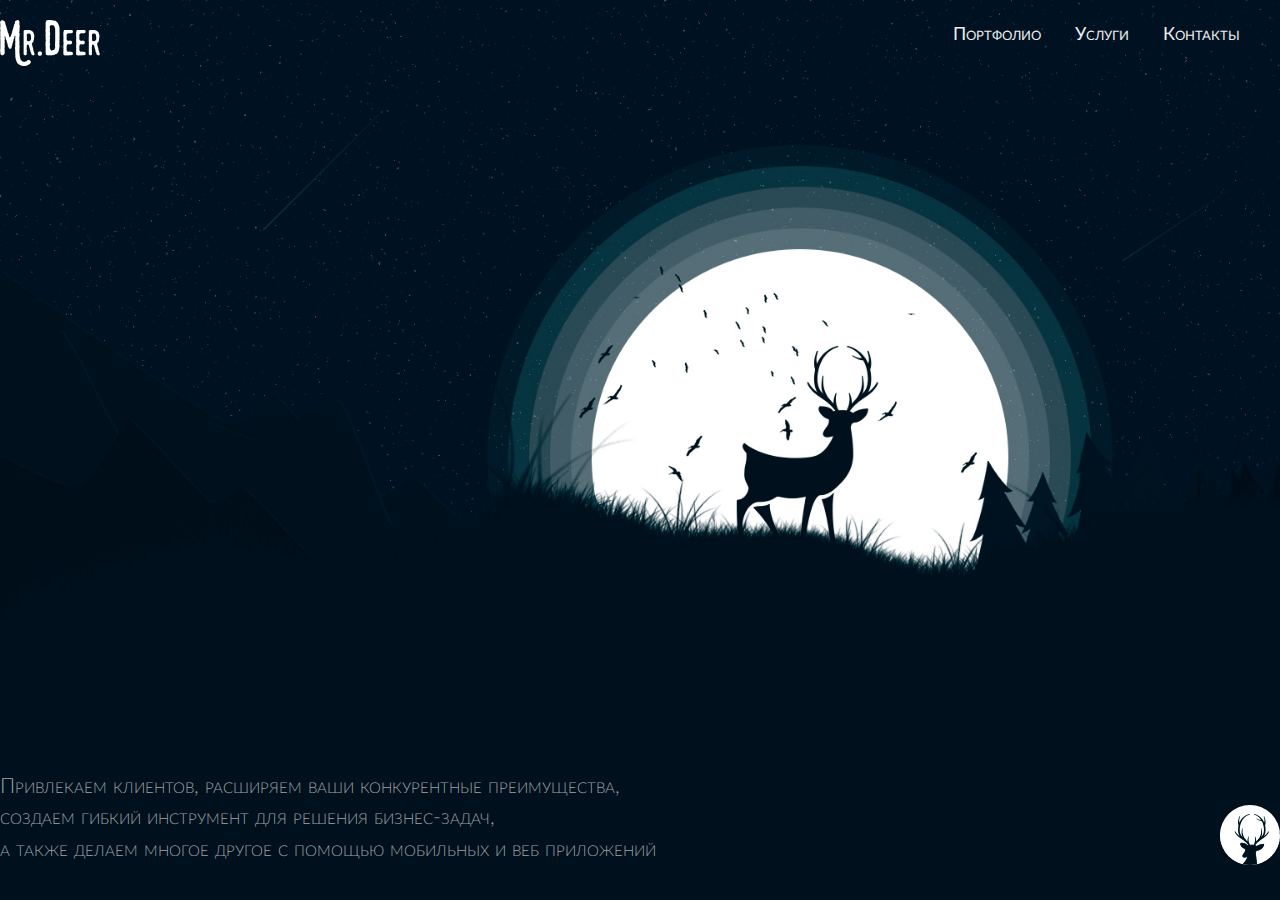
<file: index.html>
<!DOCTYPE html>
<html lang="en">
<head>
    <meta charset="utf-8">
    <title>ICI Tech</title>
    <link rel="stylesheet" href="./styles/main.css">
</head>
<body>
<div class="home">
    <div class="home__header">
        <div class="main">
            <div class="header">
                <a href="/mr-deer/index.html" class="logo-textDeer"></a>
                <div class="main-navigation-wrapper">
                    <ul class="main-navigation">
                        <li class="main-navigation__item">
                            <a class="navigation__link" href="/mr-deer/portfolio.html">Портфолио</a>
                        </li>
                        <li class="main-navigation__item">
                            <a class="navigation__link" href="/mr-deer/services.html">Услуги</a>
                        </li>
                        <li class="main-navigation__item">
                            <a class="navigation__link" href="#">Контакты</a>
                        </li>
                    </ul>
                </div>
            </div>
        </div>
    </div>
    <div class="home__information">
        <div class="main">
            <div class="information">
                <div class="home__about">
                    <p>Привлекаем клиентов, расширяем ваши конкурентные преимущества,</p>
                    <p>создаем гибкий инструмент для решения бизнес-задач,</p>
                    <p>а также делаем многое другое с помощью мобильных и веб приложений</p>
                </div>
                <div class="feedback__button">
                    <div class="deer-icon"></div>
                </div>
            </div>
        </div>
    </div>
</div>
</body>
</html>
</file>
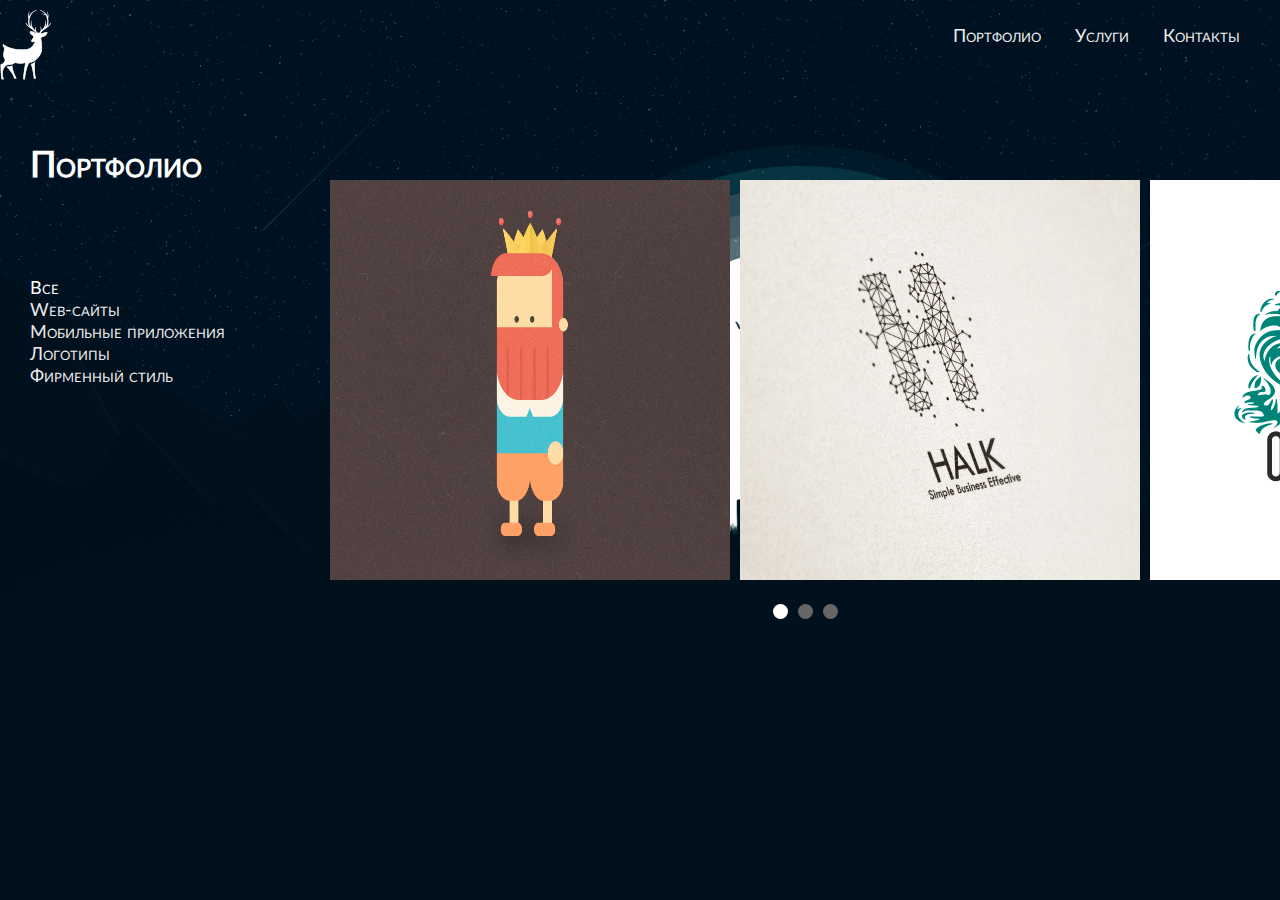
<file: portfolio.html>
<!DOCTYPE html>
<html lang="en">
<head>
    <meta charset="UTF-8">
    <title>portfolio</title>
    <link rel="stylesheet" href="styles/main.css">
</head>
<body>
<div class="home">
    <div class="services__header">
        <div class="main">
            <div class="header">
                <a href="/mr-deer/index.html" class="logo-iconDeer"></a>
                <div class="main-navigation-wrapper">
                    <ul class="main-navigation">
                        <li class="main-navigation__item">
                            <a class="navigation__link" href="#">Портфолио</a>
                        </li>
                        <li class="main-navigation__item">
                            <a class="navigation__link" href="/mr-deer/services.html">Услуги</a>
                        </li>
                        <li class="main-navigation__item">
                            <a class="navigation__link" href="#">Контакты</a>
                        </li>
                    </ul>
                </div>
            </div>
        </div>
    </div>
    <div class="services__content">
        <div class="main">
            <div class="our_services">
                <h1 class="content__title">Портфолио</h1>
                <div class="tabs" id="tabs">
                    <ul class="tabs-nav">
                        <li class="tab-nav__item tab-nav__item_active">
                            <a class="tab-link tab-link_active" href="#all">Все</a>
                        </li>
                        <li class="tab-nav__item">
                            <a class="tab-link" href="#all">Web-сайты</a>
                        </li>
                        <li class="tab-nav__item">
                            <a class="tab-link" href="#all">Мобильные приложения</a>
                        </li>
                        <li class="tab-nav__item">
                            <a class="tab-link" href="#all">Логотипы</a>
                        </li>
                        <li class="tab-nav__item">
                            <a class="tab-link" href="#all">Фирменный стиль</a>
                        </li>
                    </ul>
                    <div class="tabs-content tabs-content-slider">
                        <div id="all">
                            <div id="slider">
                                <div class="slide"><img class="slider__img" src="./images/content/King.png"></div>
                                <div class="slide"><img class="slider__img" src="./images/content/HALK.png"></div>
                                <div class="slide"><img class="slider__img" src="./images/content/OldSkull_ver.png"></div>
                            </div>
                        </div>
                    </div>
                </div>
            </div>
        </div>
    </div>
</div>
</body>
<script src="//ajax.googleapis.com/ajax/libs/jquery/1.9.0/jquery.min.js"></script>
<script src="./js/common.js"></script>
<script src="./js/jquery.bxslider.min.js"></script>
</html>
</file>
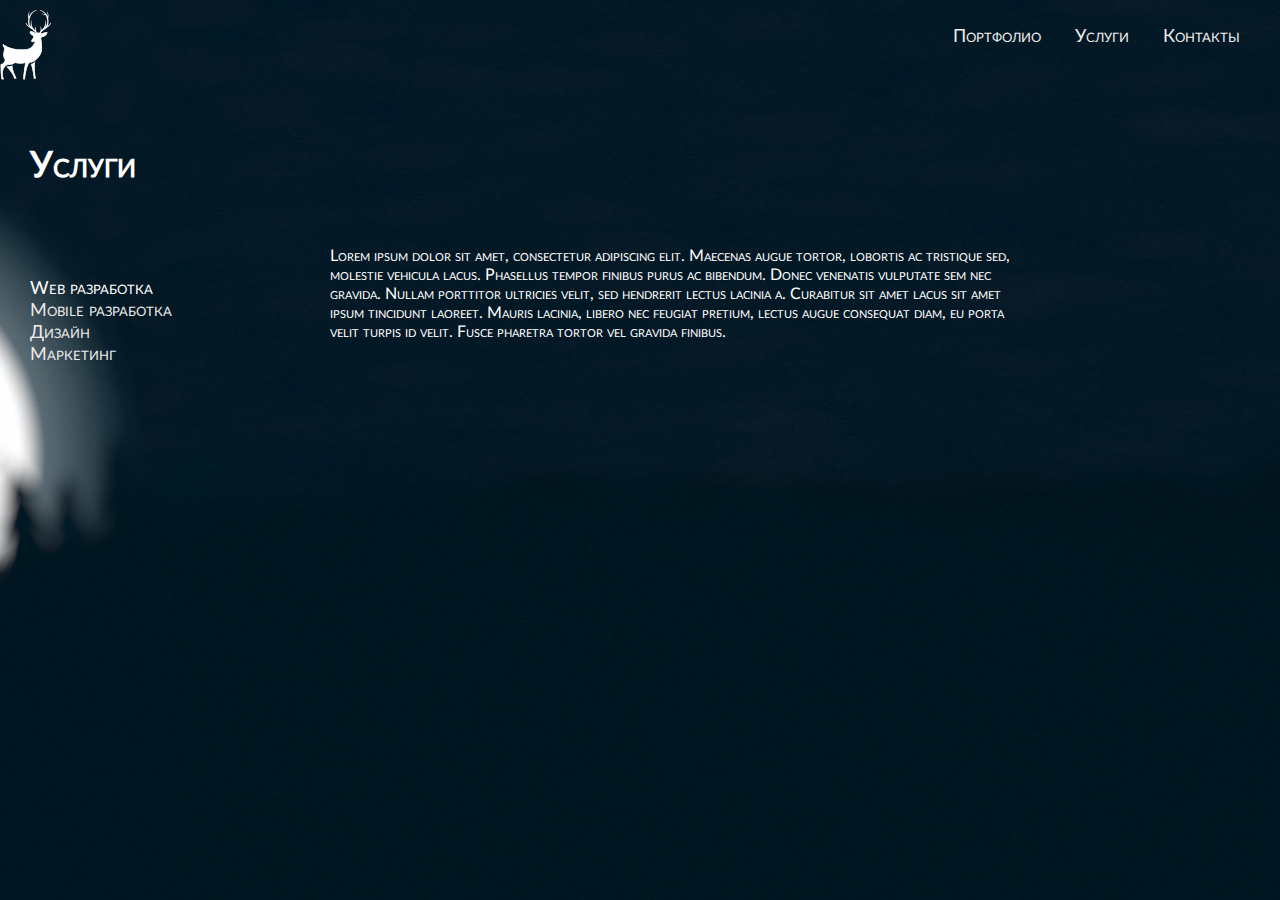
<file: services.html>
<!DOCTYPE html>
<html lang="en">
<head>
	<meta charset="UTF-8">
	<title>Услуги</title>
	<link rel="stylesheet" href="./styles/main.css">
</head>
<body>
<div class="services">
	<div class="services__header">
		<div class="main">
			<div class="header">
				<a href="/mr-deer/index.html" class="logo-iconDeer"></a>
				<div class="main-navigation-wrapper">
					<ul class="main-navigation">
						<li class="main-navigation__item">
							<a class="navigation__link" href="/mr-deer/portfolio.html">Портфолио</a>
						</li>
						<li class="main-navigation__item">
							<a class="navigation__link" href="/mr-deer/services.html">Услуги</a>
						</li>
						<li class="main-navigation__item">
							<a class="navigation__link" href="#">Контакты</a>
						</li>
					</ul>
				</div>
			</div>
		</div>
	</div>
	<div class="services__content">
		<div class="main">
			<div class="our_services">
				<h1 class="content__title">Услуги</h1>
				<div class="tabs" id="tabs">
					<ul class="tabs-nav">
						<li class="tab-nav__item tab-nav__item_active">
							<a class="tab-link tab-link_active" href="#web-development">Web разработка</a>
						</li>
						<li class="tab-nav__item">
							<a class="tab-link" href="#mobile-development">Mobile разработка</a>
						</li>
						<li class="tab-nav__item">
							<a class="tab-link" href="#design">Дизайн</a>
						</li>
						<li class="tab-nav__item">
							<a class="tab-link" href="#marketing">Маркетинг</a>
						</li>
					</ul>
					<div class="tabs-content">
						<div id="web-development">
							<p>Lorem ipsum dolor sit amet, consectetur adipiscing elit. Maecenas augue tortor, lobortis ac tristique
								sed, molestie vehicula lacus. Phasellus tempor finibus purus ac bibendum. Donec venenatis vulputate sem
								nec gravida. Nullam porttitor ultricies velit, sed hendrerit lectus lacinia a. Curabitur sit amet lacus
								sit amet ipsum tincidunt laoreet. Mauris lacinia, libero nec feugiat pretium, lectus augue consequat
								diam, eu porta velit turpis id velit. Fusce pharetra tortor vel gravida finibus.</p>
						</div>
						<div id="mobile-development">
							<p>Lorem ipsum dolor sit amet, consectetur adipiscing elit. Maecenas augue tortor, lobortis ac tristique
								sed, molestie vehicula lacus. Phasellus tempor finibus purus ac bibendum. Donec venenatis vulputate sem
								nec gravida. Nullam porttitor ultricies velit, sed hendrerit lectus lacinia a. Curabitur sit amet lacus
								sit amet ipsum tincidunt laoreet.</p>
						</div>
						<div id="design">
							<p>Lorem ipsum dolor sit amet, consectetur adipiscing elit. Maecenas augue tortor, lobortis ac tristique
								sed, molestie vehicula lacus. Phasellus tempor finibus purus ac bibendum. Donec venenatis vulputate sem
								nec gravida. Nullam porttitor ultricies velit, sed hendrerit lectus lacinia a. Curabitur sit amet lacus
								sit amet ipsum tincidunt laoreet.Lorem ipsum dolor sit amet, consectetur adipiscing elit. Maecenas augue tortor, lobortis ac tristique
								sed, molestie vehicula lacus. Phasellus tempor finibus purus ac bibendum. Donec venenatis vulputate sem
								nec gravida. Nullam porttitor ultricies velit, sed hendrerit lectus lacinia a. Curabitur sit amet lacus
								sit amet ipsum tincidunt laoreet.</p>
						</div>
						<div id="marketing">
							<p>Lorem ipsum dolor sit amet, consectetur adipiscing elit. Maecenas augue tortor, lobortis ac tristique
								sed, molestie vehicula lacus. Phasellus tempor finibus purus ac bibendum. Donec venenatis vulputate sem
								nec gravida. Nullam porttitor ultricies velit, sed hendrerit lectus lacinia a. Curabitur sit amet lacus
								sit amet ipsum tincidunt laoreet.Lorem ipsum dolor sit amet, consectetur adipiscing elit. Maecenas augue tortor, lobortis ac tristique
								sed, molestie vehicula lacus. Phasellus tempor finibus purus ac bibendum. Donec venenatis vulputate sem
								nec gravida. Nullam porttitor ultricies velit, sed hendrerit lectus lacinia a. Curabitur sit amet lacus
								sit amet ipsum tincidunt laoreet.Lorem ipsum dolor sit amet, consectetur adipiscing elit. Maecenas augue tortor, lobortis ac tristique
								sed, molestie vehicula lacus. Phasellus tempor finibus purus ac bibendum. Donec venenatis vulputate sem
								nec gravida. Nullam porttitor ultricies velit, sed hendrerit lectus lacinia a. Curabitur sit amet lacus
								sit amet ipsum tincidunt laoreet.Lorem ipsum dolor sit amet, consectetur adipiscing elit. Maecenas augue tortor, lobortis ac tristique
								sed, molestie vehicula lacus. Phasellus tempor finibus purus ac bibendum. Donec venenatis vulputate sem
								nec gravida. Nullam porttitor ultricies velit, sed hendrerit lectus lacinia a. Curabitur sit amet lacus
								sit amet ipsum tincidunt laoreet.</p>
						</div>
					</div>
				</div>
			</div>
		</div>
	</div>
</div>
</body>
<script src="//ajax.googleapis.com/ajax/libs/jquery/1.9.0/jquery.min.js"></script>
<script src="./js/common.js"></script>
</html>
</file>
<file: styles/main.css>
* {
    margin: 0;
    padding: 0;
    box-sizing: border-box;
}
html {
    height: 100%;
}
body{
    height: 100%;
    font-family: "LatoWeb";
    font-variant: small-caps;
}
.main {
    max-width: 1300px;
    margin: 0 auto;
}
.home {
    height: 100%;
    background: url('../images/layout/homeBg.jpg') no-repeat 0 0;
    background-size: cover;
}
.home__header {
    padding-top: 20px;
}
.services__header {
    padding-top: 10px;
}
.header{
    display: table;
    width: 100%;
}
.logo-textDeer {
    display: table-cell;
    width: 100px;
    height: 46px;
    cursor: pointer;
    background: url('../images/layout/logo-deer.png') no-repeat 0 0;
    -webkit-transition: opacity 0.2s ease-in-out;
    -moz-transition: opacity 0.2s ease-in-out;
    -o-transition: opacity 0.2s ease-in-out;
    transition: opacity 0.2s ease-in-out;
}
.logo-textDeer:hover {
    opacity: 0.85;
}
.logo-iconDeer {
    display: table-cell;
    width: 51px;
    height: 70px;
    cursor: pointer;
    background: url('../images/layout/logo-icon-deer.png') no-repeat 0 0;
    -webkit-transition: opacity 0.2s ease-in-out;
    -moz-transition: opacity 0.2s ease-in-out;
    -o-transition: opacity 0.2s ease-in-out;
    transition: opacity 0.2s ease-in-out;
}
.logo-iconDeer:hover {
    opacity: 0.85;
}
.main-navigation-wrapper {
    display: table-cell;
    vertical-align: middle;
}
.main-navigation {
    float: right;
    font-size: 18px;
    list-style: none;
    margin-right: 40px;
}
.main-navigation__item {
    float: left;
    cursor: pointer;
    margin-right: 34px;
    padding-bottom: 17px;
}
.main-navigation__item:hover{
    padding-bottom: 15px;
    border-bottom: 2px solid white;
}
.main-navigation__item:last-child {
    margin-right: 0;
}
.navigation__link {
    text-decoration: none;
    color: #ededed;
}
.main-navigation__item:hover > .navigation__link{
    color: white;
}
.home__information {
    position: absolute;
    bottom: 0;
    width: 100%;
}
.information {
    position: relative;
    font-family: 'LatoLight';
    font-size: 21px;
    color: rgb(159, 163, 165);
    padding-bottom: 35px;
}
.home__about {
    display: inline-block;
    line-height: 1.5;
}
.feedback__button{
    display: inline-block;
    position: absolute;
    right: 0;
    bottom: 35px;
    width: 60px;
    height: 60px;
    background: white;
    cursor: pointer;
    border-radius: 30px;
    -webkit-transition: width 0.4s ease-in-out;
    -moz-transition: width 0.4s ease-in-out;
    -o-transition: width 0.4s ease-in-out;
    transition: width 0.4s ease-in-out;
    overflow: hidden;
}
.feedback__button:after {
    position:absolute;
    top: 0;
    left: 0;
    right: 0;
    bottom: 0;
    width: 80px;
    height: 80px;
    background: rgba(0, 0, 0, 0.1);
}
.deer-icon {
    display: block;
    width: 60px;
    height: 100%;
    background: url('../images/layout/feedback-button.png') no-repeat 0 0;
    position: absolute;
    bottom: -2px;
    right: 0;
}
.feedback__button:hover {
    width: 230px;
}
.feedback__button:before {
    font-family: 'LatoSemibold';
    color: #001721;
    font-size: 22px;
    position: absolute;
    top: 18px;
    left: 20px;
    content: 'Обратная связь';
    white-space:nowrap;
}
.services {
    height: 100%;
    background: url('../images/layout/servicesBg.jpg');
    background-size: cover;
    color: white;
}
.services__content {
    margin-top: 65px;
    padding-left: 30px;
}
.content__title {
    font-size: 36px;
    color: white;
}
.service {
    color: white;
    margin-bottom: 20px;
}
.service__title {
    font-size: 22px;
    margin-bottom: 5px;
}
.service__description {
    font-size: 18px;
    line-height: 1.5;
}
/* tabs */
.tabs {
    display: table;
    height: 100%;
    margin-top: 35px;
    color: white;
}
.tabs-nav {
    display: table-cell;
    padding-top: 55px;
    list-style: none;
    width: 300px;
}
.tabs-nav__item {
    margin-bottom: 10px;
}
.tab-link {
    font-size: 18px;
    color: #ebebeb;
    text-decoration: none;
}
.tab-link_active {
    color: white;
}
.tabs-content {
    display: table-cell;
    vertical-align: middle;
    width: 700px;
}
.tabs-content-slider {
    position: absolute;
    top: 180px;
    width: auto;
}
.slider__img {
    width: 400px;
    height: 400px;
}
.slide {
    width: auto!important;
}

/* PAGER */

.bx-wrapper .bx-pager {
    text-align: center;
    font-size: .85em;
    font-family: Arial;
    font-weight: bold;
    color: #666;
    padding-top: 20px;
}

.bx-wrapper .bx-pager .bx-pager-item,
.bx-wrapper .bx-controls-auto .bx-controls-auto-item {
    display: inline-block;
    *zoom: 1;
    *display: inline;
}

.bx-wrapper .bx-pager.bx-default-pager a {
    background: #666;
    text-indent: -9999px;
    display: block;
    width: 15px;
    height: 15px;
    margin: 0 5px;
    outline: 0;
    -moz-border-radius: 50%;
    -webkit-border-radius: 50%;
    border-radius: 50%;
}

.bx-wrapper .bx-pager.bx-default-pager a:hover,
.bx-wrapper .bx-pager.bx-default-pager a.active {
    background: white;
}

@font-face {
    font-family: 'LatoWeb';
    src: url('../fonts/Lato-Regular.eot');
    src: url('../fonts/Lato-Regular.eot?#iefix') format('embedded-opentype'),
    url('../fonts/Lato-Regular.woff2') format('woff2'),
    url('../fonts/Lato-Regular.woff') format('woff'),
    url('../fonts/Lato-Regular.ttf') format('truetype');
    font-style: normal;
    font-weight: normal;
}

@font-face {
    font-family: 'LatoLight';
    src: url('../fonts/Lato-Light.eot');
    src: url('../fonts/Lato-Light.eot?#iefix') format('embedded-opentype'),
    url('../fonts/Lato-Light.woff2') format('woff2'),
    url('../fonts/Lato-Light.woff') format('woff'),
    url('../fonts/Lato-Light.ttf') format('truetype');
    font-style: normal;
    font-weight: normal;
}

@font-face {
    font-family: 'LatoSemibold';
    src: url('../fonts/Lato-Semibold.eot');
    src: url('../fonts/Lato-Semibold.eot?#iefix') format('embedded-opentype'),
    url('../fonts/Lato-Semibold.woff2') format('woff2'),
    url('../fonts/Lato-Semibold.woff') format('woff'),
    url('../fonts/Lato-Semibold.ttf') format('truetype');
    font-style: normal;
    font-weight: normal;
}
</file>
